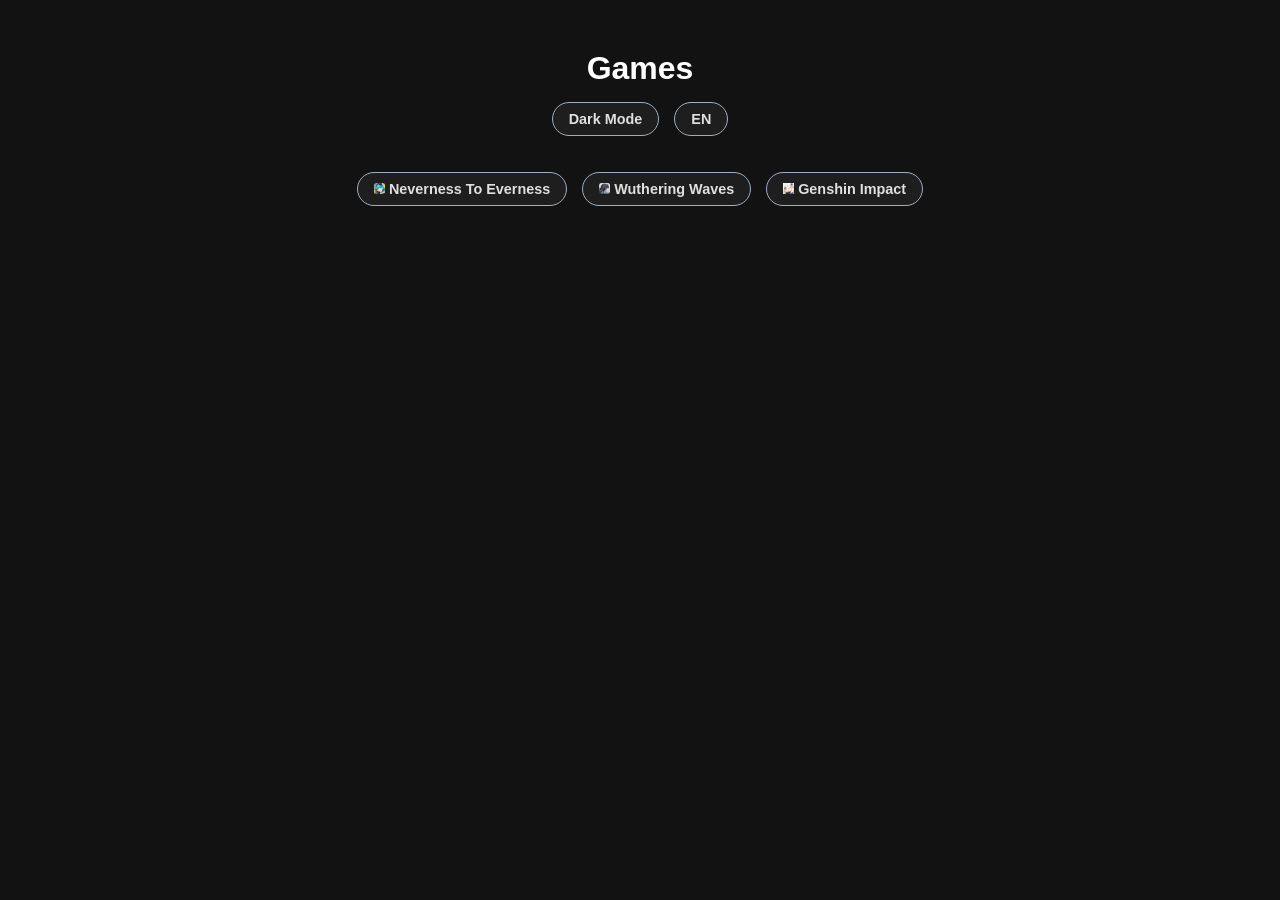
<file: index.html>
<!DOCTYPE html>
<html lang="de" data-theme="dark">
<head>
    <meta charset="UTF-8">
    <meta name="viewport" content="width=device-width, initial-scale=1.0">
    <title id="title-title">Spiele</title>
    <link rel="stylesheet" href="index.css">
</head>
<body>

    <div class="header-container">
        <h1 id="main-title">Games</h1>
        <div class="controls-container">
            <button id="theme-toggle" class="btn-control">Dark Mode</button>
            <button id="lang-toggle" class="btn-control">EN</button>

            
            <!--<button onclick="gotoLink(this)" value="../" id="games-page" class="btn-control" >Spiele</button>-->
        </div>
        <br><br>
        <div class="controls-container">
            <button onclick="gotoLink(this)" value="./NTE/" id="nte-page" class="btn-control" ><image class="btn-img" src="./images/icons/NTE/NTE.png" >  Neverness To Everness</image></button>
            <button onclick="gotoLink(this)" value="./wuwa/" id="wuwa-page" class="btn-control" ><image class="btn-img" src="./images/icons/wuwa/wuwa_3_5.png" >  Wuthering Waves</image></button>
            <button onclick="gotoLink(this)" value="./Genshin Impact/" id="genshin-page" class="btn-control" ><image class="btn-img" src="./images/icons/genshin_impact/genshin_impact.png" > Genshin Impact</image></button>
        </div>

    </div>

    <script src="index.js"></script>
</body>
</html>
</file>
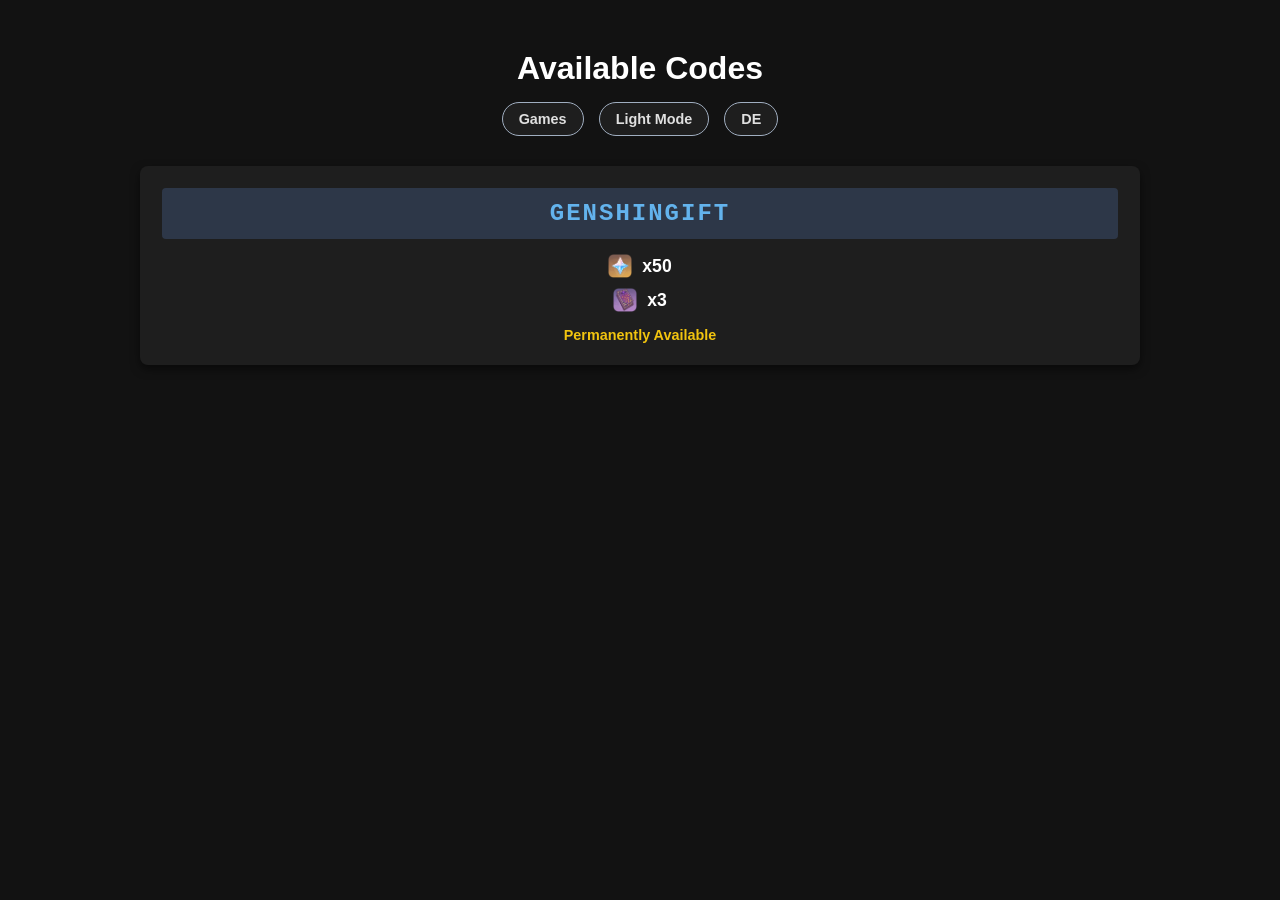
<file: Genshin Impact/index.html>
<!DOCTYPE html>
<html lang="de" data-theme="dark">
<head>
    <meta charset="UTF-8">
    <meta name="viewport" content="width=device-width, initial-scale=1.0">
    <title id="title-title">Aktive Promo Codes</title>
    <link rel="icon" type="image" href="../images/icons/genshin_impact/genshin_impact.png">
    <link rel="stylesheet" href="index.css">
</head>
<body>

    <div class="header-container">
        <h1 id="main-title">Verfügbare Codes</h1>
        <div class="controls-container">
            <button onclick="gotoLink(this)" value="../" id="games-page" class="btn-control" >Spiele</button>
            <button id="theme-toggle" class="btn-control">Dark Mode</button>
            <button id="lang-toggle" class="btn-control">EN</button>
        </div>
    </div>
    
    <div id="code-container"></div>
    
    <div id="toast">Code kopiert!</div>

    <script src="index.js"></script>
</body>
</html>
</file>
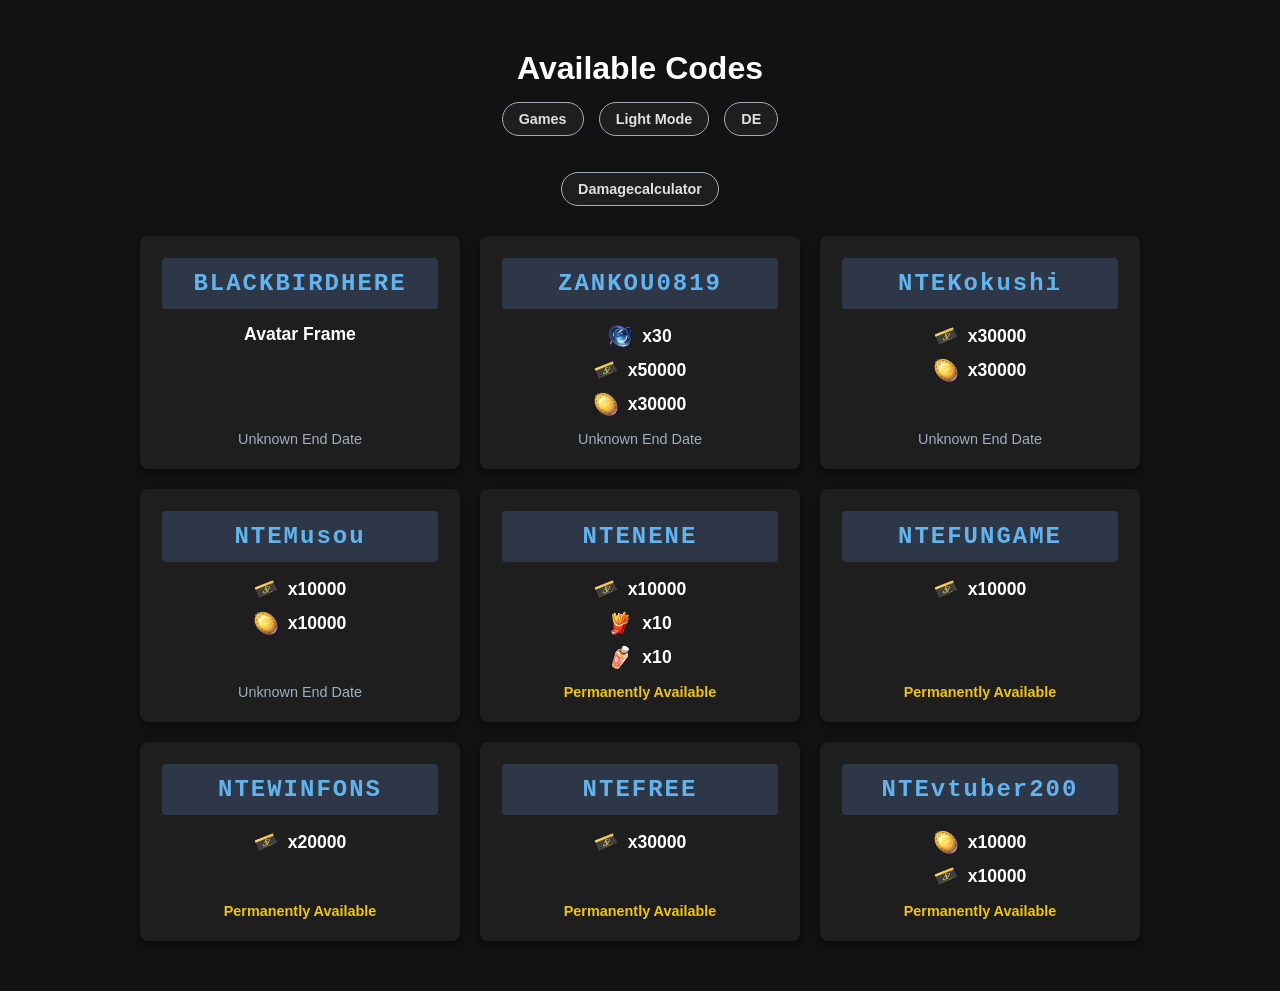
<file: NTE/index.html>
<!DOCTYPE html>
<html lang="de" data-theme="dark">
<head>
    <meta charset="UTF-8">
    <meta name="viewport" content="width=device-width, initial-scale=1.0">
    <title id="title-title">Aktive Promo Codes</title>
    <link rel="icon" type="image" href="../images/icons/NTE/NTE.png">
    <link rel="stylesheet" href="index.css">
</head>
<body>

    <div class="header-container">
        <h1 id="main-title">Verfügbare Codes</h1>
        <div class="controls-container">
            <button onclick="gotoLink(this)" value="../" id="games-page" class="btn-control" >Spiele</button>
            <button id="theme-toggle" class="btn-control">Dark Mode</button>
            <button id="lang-toggle" class="btn-control">EN</button>
        </div>
        <br>
        <br>
        <div class="controls-container">
            <button onclick="gotoLink(this)" value="../NTE/" id="dmg-calc-page" class="btn-control" >Test</button>
        </div>
    </div>
    
    <div id="code-container"></div>
    
    <div id="toast">Code kopiert!</div>

    <script src="index.js"></script>
</body>
</html>
</file>
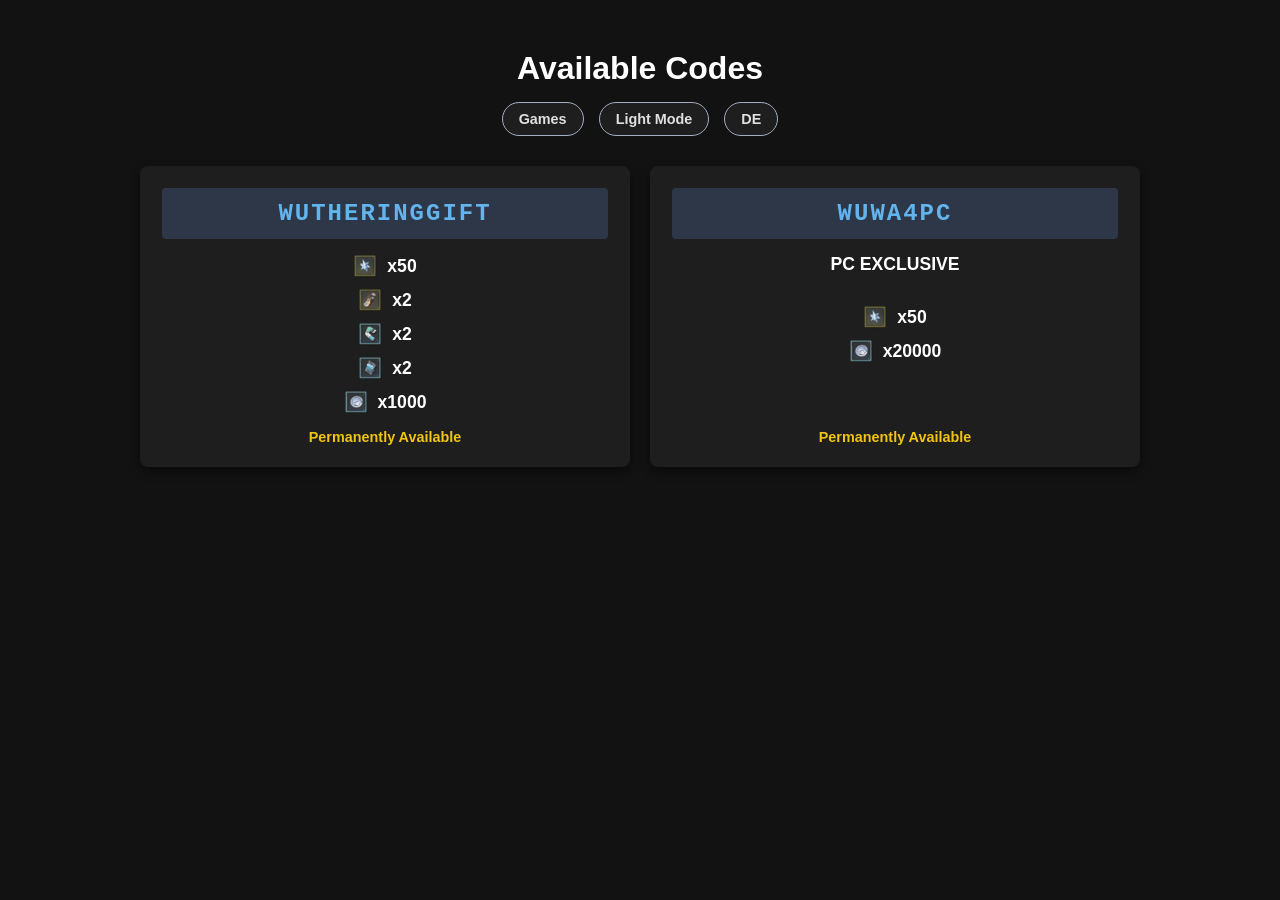
<file: wuwa/index.html>
<!DOCTYPE html>
<html lang="de" data-theme="dark">
<head>
    <meta charset="UTF-8">
    <meta name="viewport" content="width=device-width, initial-scale=1.0">
    <title id="title-title">Aktive Promo Codes</title>
    <link rel="icon" type="image" href="../images/icons/wuwa/wuwa_3_5.png">
    <link rel="stylesheet" href="index.css">
</head>
<body>

    <div class="header-container">
        <h1 id="main-title">Verfügbare Codes</h1>
        <div class="controls-container">
            <button onclick="gotoLink(this)" value="../" id="games-page" class="btn-control" >Spiele</button>
            <button id="theme-toggle" class="btn-control">Dark Mode</button>
            <button id="lang-toggle" class="btn-control">EN</button>
        </div>
    </div>
    
    <div id="code-container"></div>
    
    <div id="toast">Code kopiert!</div>

    <script src="index.js"></script>
</body>
</html>
</file>
<file: index.css>
:root {
    --bg-color: #f4f7f6;
    --text-color: #333333;
    --heading-color: #2c3e50;
    --card-bg: #ffffff;
    --card-shadow: rgba(0, 0, 0, 0.05);
    --code-bg: #e8f8f5;
    --code-text: #2c3e50;
    --muted-text: #7f8c8d;
    --countdown-color: #e74c3c;
    --permanent-border: #f39c12;
    --permanent-glow: rgba(243, 156, 18, 0.2);
    --toast-bg: #27ae60;
}

[data-theme="dark"] {
    --bg-color: #121212;
    --text-color: #e0e0e0;
    --heading-color: #ffffff;
    --card-bg: #1e1e1e;
    --card-shadow: rgba(0, 0, 0, 0.5);
    --code-bg: #2d3748;
    --code-text: #63b3ed;
    --muted-text: #a0aec0;
    --countdown-color: #fc8181;
    --permanent-border: #f1c40f; 
    --permanent-glow: rgba(241, 196, 15, 0.3);
    --toast-bg: #2ecc71;
}

.btn-control {
    background-color: var(--card-bg);
    color: var(--text-color);
    border: 1px solid var(--muted-text);
    padding: 8px 16px;
    border-radius: 20px;
    cursor: pointer;
    font-size: 0.9rem;
    font-weight: bold;
    transition: all 0.3s ease;
}

.btn-control:hover {
    opacity: 0.8;
}

.btn-img{
    height: 11px;
}

.controls-container {
    display: flex;
    gap: 15px;
}

body {
    font-family: 'Segoe UI', Tahoma, Geneva, Verdana, sans-serif;
    background-color: var(--bg-color);
    color: var(--text-color);
    display: flex;
    flex-direction: column;
    align-items: center;
    padding: 50px 20px;
    margin: 0;
    transition: background-color 0.3s ease, color 0.3s ease;
}

.header-container {
    display: flex;
    flex-direction: column;
    align-items: center;
    width: 100%;
    max-width: 1000px;
    margin-bottom: 30px;
}

h1 {
    color: var(--heading-color);
    margin: 0 0 15px 0;
    text-align: center;
}
</file>
<file: Genshin Impact/index.css>
/* ==========================================
   FARB-VARIABLEN (Light & Dark Mode)
   ========================================== */
:root {
    --bg-color: #f4f7f6;
    --text-color: #333333;
    --heading-color: #2c3e50;
    --card-bg: #ffffff;
    --card-shadow: rgba(0, 0, 0, 0.05);
    --code-bg: #e8f8f5;
    --code-text: #2c3e50;
    --muted-text: #7f8c8d;
    --countdown-color: #e74c3c;
    --permanent-border: #f39c12;
    --permanent-glow: rgba(243, 156, 18, 0.2);
    --toast-bg: #27ae60;
}

[data-theme="dark"] {
    --bg-color: #121212;
    --text-color: #e0e0e0;
    --heading-color: #ffffff;
    --card-bg: #1e1e1e;
    --card-shadow: rgba(0, 0, 0, 0.5);
    --code-bg: #2d3748;
    --code-text: #63b3ed;
    --muted-text: #a0aec0;
    --countdown-color: #fc8181;
    --permanent-border: #f1c40f; 
    --permanent-glow: rgba(241, 196, 15, 0.3);
    --toast-bg: #2ecc71;
}

/* ==========================================
   ALLGEMEINES STYLING
   ========================================== */
body {
    font-family: 'Segoe UI', Tahoma, Geneva, Verdana, sans-serif;
    background-color: var(--bg-color);
    color: var(--text-color);
    display: flex;
    flex-direction: column;
    align-items: center;
    padding: 50px 20px;
    margin: 0;
    transition: background-color 0.3s ease, color 0.3s ease;
}

.header-container {
    display: flex;
    flex-direction: column;
    align-items: center;
    width: 100%;
    max-width: 1000px;
    margin-bottom: 30px;
}

h1 {
    color: var(--heading-color);
    margin: 0 0 15px 0;
    text-align: center;
}

/* Button Container für Dark Mode und Sprache */
.controls-container {
    display: flex;
    gap: 15px;
}

.btn-control {
    background-color: var(--card-bg);
    color: var(--text-color);
    border: 1px solid var(--muted-text);
    padding: 8px 16px;
    border-radius: 20px;
    cursor: pointer;
    font-size: 0.9rem;
    font-weight: bold;
    transition: all 0.3s ease;
}

.btn-control:hover {
    opacity: 0.8;
}

/* ==========================================
   GRID-LAYOUT & KARTEN
   ========================================== */
#code-container {
    display: grid;
    grid-template-columns: repeat(auto-fit, minmax(300px, 1fr));
    gap: 20px;
    width: 100%;
    max-width: 1000px;
}

.code-card {
    background: var(--card-bg);
    padding: 20px;
    border-radius: 8px;
    border: 2px solid transparent; 
    box-shadow: 0 4px 10px var(--card-shadow);
    display: flex;
    flex-direction: column;
    gap: 15px; 
    transition: all 0.3s ease;
}

/*.permanent-card {
    border: 2px solid var(--permanent-border);
    box-shadow: 0 0 15px var(--permanent-glow);
}

/* ==========================================
   CODE STYLING
   ========================================== */
.code-text {
    font-family: 'Courier New', Courier, monospace;
    font-size: 1.5rem;
    font-weight: bold;
    color: var(--code-text);
    background: var(--code-bg);
    padding: 12px 10px;
    border-radius: 4px;
    text-align: center;
    letter-spacing: 2px;
    cursor: pointer; 
    transition: all 0.2s ease;
    user-select: none; 
}

.code-text:hover {
    transform: scale(1.02); 
    box-shadow: 0 2px 8px var(--card-shadow);
}

.code-text:active {
    transform: scale(0.98); 
}

/* ==========================================
   REWARDS: BELOHNUNGS-STRUKTUR
   ========================================== */
.rewards-list {
    display: flex;
    flex-direction: column;
    gap: 10px;
}

.reward-item {
    display: flex;
    align-items: center;
    justify-content: center;
    gap: 10px;
    color: var(--heading-color);
    font-size: 1.1rem;
    font-weight: bold;
    text-align: center;
}

.reward-image {
    width: 24px;
    height: 24px;
    object-fit: contain;
}

.reward-icon {
    font-size: 1.4rem;
}

/* ==========================================
   ABLAUFDATUM & COUNTDOWN
   ========================================== */
.expires-text {
    font-size: 0.9rem;
    color: var(--muted-text);
    text-align: center;
    display: flex;
    flex-direction: column;
    gap: 5px;
    margin-top: auto; 
}

.permanent-text {
    color: var(--permanent-border);
    font-weight: bold;
}

.countdown {
    color: var(--countdown-color);
    font-weight: bold;
}

.no-codes {
    text-align: center;
    color: var(--muted-text);
    font-style: italic;
    grid-column: 1 / -1; 
}

/* ==========================================
   TOAST BENACHRICHTIGUNG
   ========================================== */
#toast {
    visibility: hidden;
    min-width: 250px;
    background-color: var(--toast-bg);
    color: #ffffff;
    text-align: center;
    border-radius: 8px;
    padding: 12px;
    position: fixed;
    z-index: 1000;
    bottom: 20px;
    left: 50%;
    transform: translateX(-50%);
    font-weight: bold;
    box-shadow: 0 4px 10px rgba(0,0,0,0.2);
    opacity: 0;
    transition: opacity 0.3s, bottom 0.3s;
}

#toast.show {
    visibility: visible;
    opacity: 1;
    bottom: 40px; 
}
</file>
<file: NTE/index.css>
/* ==========================================
   FARB-VARIABLEN (Light & Dark Mode)
   ========================================== */
:root {
    --bg-color: #f4f7f6;
    --text-color: #333333;
    --heading-color: #2c3e50;
    --card-bg: #ffffff;
    --card-shadow: rgba(0, 0, 0, 0.05);
    --code-bg: #e8f8f5;
    --code-text: #2c3e50;
    --muted-text: #7f8c8d;
    --countdown-color: #e74c3c;
    --permanent-border: #f39c12;
    --permanent-glow: rgba(243, 156, 18, 0.2);
    --toast-bg: #27ae60;
}

[data-theme="dark"] {
    --bg-color: #121212;
    --text-color: #e0e0e0;
    --heading-color: #ffffff;
    --card-bg: #1e1e1e;
    --card-shadow: rgba(0, 0, 0, 0.5);
    --code-bg: #2d3748;
    --code-text: #63b3ed;
    --muted-text: #a0aec0;
    --countdown-color: #fc8181;
    --permanent-border: #f1c40f; 
    --permanent-glow: rgba(241, 196, 15, 0.3);
    --toast-bg: #2ecc71;
}

/* ==========================================
   ALLGEMEINES STYLING
   ========================================== */
body {
    font-family: 'Segoe UI', Tahoma, Geneva, Verdana, sans-serif;
    background-color: var(--bg-color);
    color: var(--text-color);
    display: flex;
    flex-direction: column;
    align-items: center;
    padding: 50px 20px;
    margin: 0;
    transition: background-color 0.3s ease, color 0.3s ease;
}

.header-container {
    display: flex;
    flex-direction: column;
    align-items: center;
    width: 100%;
    max-width: 1000px;
    margin-bottom: 30px;
}

h1 {
    color: var(--heading-color);
    margin: 0 0 15px 0;
    text-align: center;
}

/* Button Container für Dark Mode und Sprache */
.controls-container {
    display: flex;
    gap: 15px;
}

.btn-control {
    background-color: var(--card-bg);
    color: var(--text-color);
    border: 1px solid var(--muted-text);
    padding: 8px 16px;
    border-radius: 20px;
    cursor: pointer;
    font-size: 0.9rem;
    font-weight: bold;
    transition: all 0.3s ease;
}

.btn-control:hover {
    opacity: 0.8;
}

/* ==========================================
   GRID-LAYOUT & KARTEN
   ========================================== */
#code-container {
    display: grid;
    grid-template-columns: repeat(auto-fit, minmax(300px, 1fr));
    gap: 20px;
    width: 100%;
    max-width: 1000px;
}

.code-card {
    background: var(--card-bg);
    padding: 20px;
    border-radius: 8px;
    border: 2px solid transparent; 
    box-shadow: 0 4px 10px var(--card-shadow);
    display: flex;
    flex-direction: column;
    gap: 15px; 
    transition: all 0.3s ease;
}

/*.permanent-card {
    border: 2px solid var(--permanent-border);
    box-shadow: 0 0 15px var(--permanent-glow);
}

/* ==========================================
   CODE STYLING
   ========================================== */
.code-text {
    font-family: 'Courier New', Courier, monospace;
    font-size: 1.5rem;
    font-weight: bold;
    color: var(--code-text);
    background: var(--code-bg);
    padding: 12px 10px;
    border-radius: 4px;
    text-align: center;
    letter-spacing: 2px;
    cursor: pointer; 
    transition: all 0.2s ease;
    user-select: none; 
}

.code-text:hover {
    transform: scale(1.02); 
    box-shadow: 0 2px 8px var(--card-shadow);
}

.code-text:active {
    transform: scale(0.98); 
}

/* ==========================================
   REWARDS: BELOHNUNGS-STRUKTUR
   ========================================== */
.rewards-list {
    display: flex;
    flex-direction: column;
    gap: 10px;
}

.reward-item {
    display: flex;
    align-items: center;
    justify-content: center;
    gap: 10px;
    color: var(--heading-color);
    font-size: 1.1rem;
    font-weight: bold;
    text-align: center;
}

.reward-image {
    width: 24px;
    height: 24px;
    object-fit: contain;
}

.reward-icon {
    font-size: 1.4rem;
}

/* ==========================================
   ABLAUFDATUM & COUNTDOWN
   ========================================== */
.expires-text {
    font-size: 0.9rem;
    color: var(--muted-text);
    text-align: center;
    display: flex;
    flex-direction: column;
    gap: 5px;
    margin-top: auto; 
}

.permanent-text {
    color: var(--permanent-border);
    font-weight: bold;
}

.countdown {
    color: var(--countdown-color);
    font-weight: bold;
}

.no-codes {
    text-align: center;
    color: var(--muted-text);
    font-style: italic;
    grid-column: 1 / -1; 
}

/* ==========================================
   TOAST BENACHRICHTIGUNG
   ========================================== */
#toast {
    visibility: hidden;
    min-width: 250px;
    background-color: var(--toast-bg);
    color: #ffffff;
    text-align: center;
    border-radius: 8px;
    padding: 12px;
    position: fixed;
    z-index: 1000;
    bottom: 20px;
    left: 50%;
    transform: translateX(-50%);
    font-weight: bold;
    box-shadow: 0 4px 10px rgba(0,0,0,0.2);
    opacity: 0;
    transition: opacity 0.3s, bottom 0.3s;
}

#toast.show {
    visibility: visible;
    opacity: 1;
    bottom: 40px; 
}
</file>
<file: wuwa/index.css>
/* ==========================================
   FARB-VARIABLEN (Light & Dark Mode)
   ========================================== */
:root {
    --bg-color: #f4f7f6;
    --text-color: #333333;
    --heading-color: #2c3e50;
    --card-bg: #ffffff;
    --card-shadow: rgba(0, 0, 0, 0.05);
    --code-bg: #e8f8f5;
    --code-text: #2c3e50;
    --muted-text: #7f8c8d;
    --countdown-color: #e74c3c;
    --permanent-border: #f39c12;
    --permanent-glow: rgba(243, 156, 18, 0.2);
    --toast-bg: #27ae60;
}

[data-theme="dark"] {
    --bg-color: #121212;
    --text-color: #e0e0e0;
    --heading-color: #ffffff;
    --card-bg: #1e1e1e;
    --card-shadow: rgba(0, 0, 0, 0.5);
    --code-bg: #2d3748;
    --code-text: #63b3ed;
    --muted-text: #a0aec0;
    --countdown-color: #fc8181;
    --permanent-border: #f1c40f; 
    --permanent-glow: rgba(241, 196, 15, 0.3);
    --toast-bg: #2ecc71;
}

/* ==========================================
   ALLGEMEINES STYLING
   ========================================== */
body {
    font-family: 'Segoe UI', Tahoma, Geneva, Verdana, sans-serif;
    background-color: var(--bg-color);
    color: var(--text-color);
    display: flex;
    flex-direction: column;
    align-items: center;
    padding: 50px 20px;
    margin: 0;
    transition: background-color 0.3s ease, color 0.3s ease;
}

.header-container {
    display: flex;
    flex-direction: column;
    align-items: center;
    width: 100%;
    max-width: 1000px;
    margin-bottom: 30px;
}

h1 {
    color: var(--heading-color);
    margin: 0 0 15px 0;
    text-align: center;
}

/* Button Container für Dark Mode und Sprache */
.controls-container {
    display: flex;
    gap: 15px;
}

.btn-control {
    background-color: var(--card-bg);
    color: var(--text-color);
    border: 1px solid var(--muted-text);
    padding: 8px 16px;
    border-radius: 20px;
    cursor: pointer;
    font-size: 0.9rem;
    font-weight: bold;
    transition: all 0.3s ease;
}

.btn-control:hover {
    opacity: 0.8;
}

/* ==========================================
   GRID-LAYOUT & KARTEN
   ========================================== */
#code-container {
    display: grid;
    grid-template-columns: repeat(auto-fit, minmax(300px, 1fr));
    gap: 20px;
    width: 100%;
    max-width: 1000px;
}

.code-card {
    background: var(--card-bg);
    padding: 20px;
    border-radius: 8px;
    border: 2px solid transparent; 
    box-shadow: 0 4px 10px var(--card-shadow);
    display: flex;
    flex-direction: column;
    gap: 15px; 
    transition: all 0.3s ease;
}

/*.permanent-card {
    border: 2px solid var(--permanent-border);
    box-shadow: 0 0 15px var(--permanent-glow);
}

/* ==========================================
   CODE STYLING
   ========================================== */
.code-text {
    font-family: 'Courier New', Courier, monospace;
    font-size: 1.5rem;
    font-weight: bold;
    color: var(--code-text);
    background: var(--code-bg);
    padding: 12px 10px;
    border-radius: 4px;
    text-align: center;
    letter-spacing: 2px;
    cursor: pointer; 
    transition: all 0.2s ease;
    user-select: none; 
}

.code-text:hover {
    transform: scale(1.02); 
    box-shadow: 0 2px 8px var(--card-shadow);
}

.code-text:active {
    transform: scale(0.98); 
}

/* ==========================================
   REWARDS: BELOHNUNGS-STRUKTUR
   ========================================== */
.rewards-list {
    display: flex;
    flex-direction: column;
    gap: 10px;
}

.reward-item {
    display: flex;
    align-items: center;
    justify-content: center;
    gap: 10px;
    color: var(--heading-color);
    font-size: 1.1rem;
    font-weight: bold;
    text-align: center;
}

.reward-image {
    width: 24px;
    height: 24px;
    object-fit: contain;
}

.reward-icon {
    font-size: 1.4rem;
}

/* ==========================================
   ABLAUFDATUM & COUNTDOWN
   ========================================== */
.expires-text {
    font-size: 0.9rem;
    color: var(--muted-text);
    text-align: center;
    display: flex;
    flex-direction: column;
    gap: 5px;
    margin-top: auto; 
}

.permanent-text {
    color: var(--permanent-border);
    font-weight: bold;
}

.countdown {
    color: var(--countdown-color);
    font-weight: bold;
}

.no-codes {
    text-align: center;
    color: var(--muted-text);
    font-style: italic;
    grid-column: 1 / -1; 
}

/* ==========================================
   TOAST BENACHRICHTIGUNG
   ========================================== */
#toast {
    visibility: hidden;
    min-width: 250px;
    background-color: var(--toast-bg);
    color: #ffffff;
    text-align: center;
    border-radius: 8px;
    padding: 12px;
    position: fixed;
    z-index: 1000;
    bottom: 20px;
    left: 50%;
    transform: translateX(-50%);
    font-weight: bold;
    box-shadow: 0 4px 10px rgba(0,0,0,0.2);
    opacity: 0;
    transition: opacity 0.3s, bottom 0.3s;
}

#toast.show {
    visibility: visible;
    opacity: 1;
    bottom: 40px; 
}
</file>
